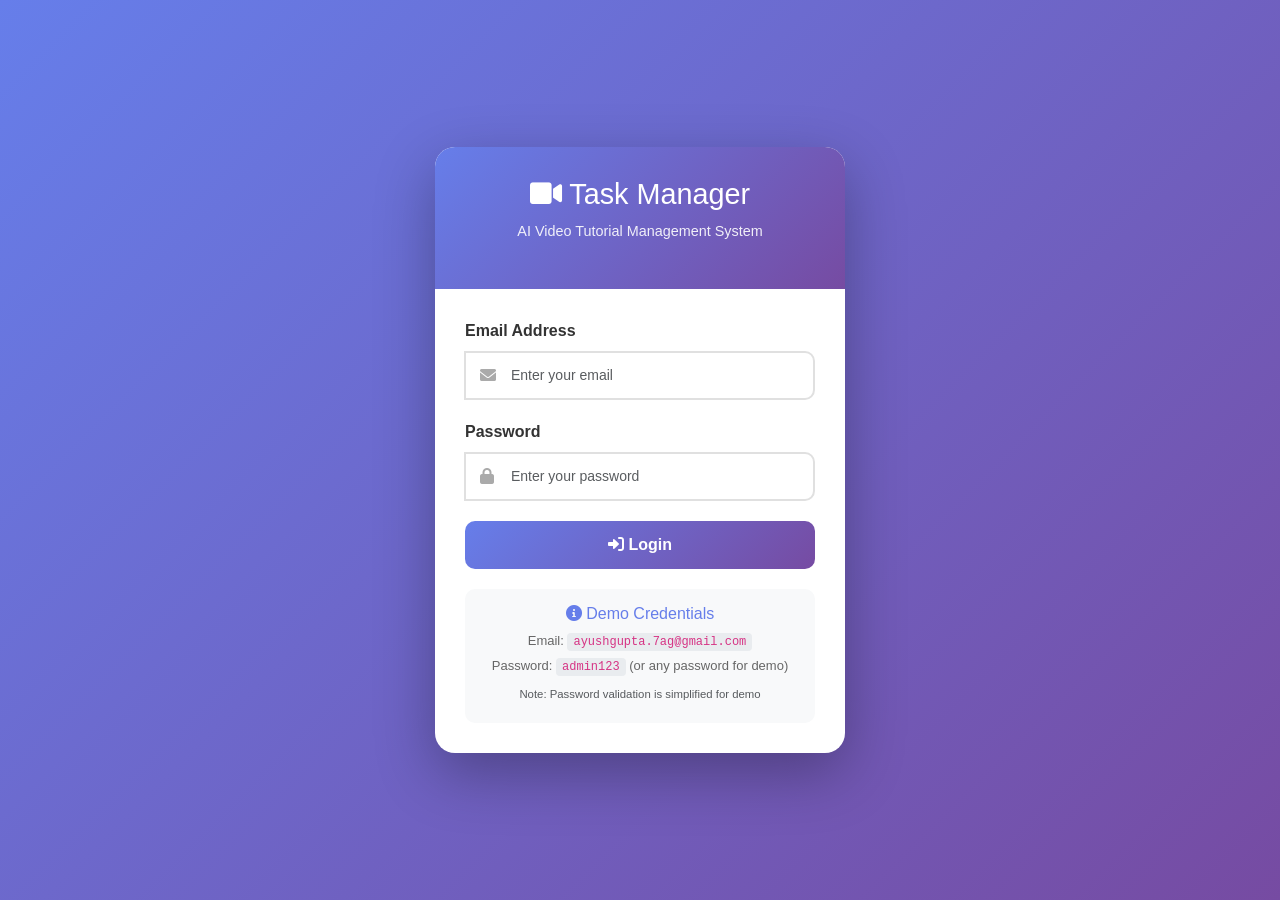
<file: static/login.html>
<!DOCTYPE html>
<html lang="en">
<head>
    <meta charset="UTF-8">
    <meta name="viewport" content="width=device-width, initial-scale=1.0">
    <title>Login - AI Video Tutorial Task Manager</title>
    <link href="https://cdn.jsdelivr.net/npm/bootstrap@5.1.3/dist/css/bootstrap.min.css" rel="stylesheet">
    <link rel="stylesheet" href="https://cdnjs.cloudflare.com/ajax/libs/font-awesome/6.0.0/css/all.min.css">
    <style>
        * {
            margin: 0;
            padding: 0;
            box-sizing: border-box;
        }

        body {
            font-family: 'Segoe UI', Tahoma, Geneva, Verdana, sans-serif;
            background: linear-gradient(135deg, #667eea 0%, #764ba2 100%);
            min-height: 100vh;
            display: flex;
            align-items: center;
            justify-content: center;
        }

        .login-container {
            width: 100%;
            max-width: 450px;
            padding: 20px;
        }

        .login-card {
            background: white;
            border-radius: 20px;
            box-shadow: 0 20px 60px rgba(0,0,0,0.3);
            overflow: hidden;
            animation: fadeInUp 0.5s ease-out;
        }

        @keyframes fadeInUp {
            from {
                opacity: 0;
                transform: translateY(30px);
            }
            to {
                opacity: 1;
                transform: translateY(0);
            }
        }

        .login-header {
            background: linear-gradient(135deg, #667eea 0%, #764ba2 100%);
            color: white;
            padding: 30px;
            text-align: center;
        }

        .login-header h1 {
            font-size: 1.8rem;
            margin-bottom: 10px;
        }

        .login-header p {
            opacity: 0.9;
            font-size: 0.9rem;
        }

        .login-body {
            padding: 30px;
        }

        .form-group {
            margin-bottom: 20px;
        }

        .form-label {
            font-weight: 600;
            color: #333;
            margin-bottom: 8px;
            display: block;
        }

        .input-group {
            position: relative;
        }

        .input-group i {
            position: absolute;
            left: 15px;
            top: 50%;
            transform: translateY(-50%);
            color: #aaa;
            z-index: 10;
        }

        .form-control {
            width: 100%;
            padding: 12px 15px 12px 45px;
            border: 2px solid #e0e0e0;
            border-radius: 10px;
            font-size: 14px;
            transition: all 0.3s;
        }

        .form-control:focus {
            border-color: #667eea;
            outline: none;
            box-shadow: 0 0 0 3px rgba(102, 126, 234, 0.1);
        }

        .btn-login {
            width: 100%;
            padding: 12px;
            background: linear-gradient(135deg, #667eea 0%, #764ba2 100%);
            color: white;
            border: none;
            border-radius: 10px;
            font-size: 16px;
            font-weight: 600;
            cursor: pointer;
            transition: transform 0.2s, box-shadow 0.2s;
        }

        .btn-login:hover {
            transform: translateY(-2px);
            box-shadow: 0 5px 15px rgba(102, 126, 234, 0.4);
        }

        .alert {
            border-radius: 10px;
            margin-bottom: 20px;
            animation: shake 0.5s ease-in-out;
        }

        @keyframes shake {
            0%, 100% { transform: translateX(0); }
            25% { transform: translateX(-10px); }
            75% { transform: translateX(10px); }
        }

        .demo-credentials {
            background: #f8f9fa;
            border-radius: 10px;
            padding: 15px;
            margin-top: 20px;
            text-align: center;
            font-size: 13px;
        }

        .demo-credentials h6 {
            color: #667eea;
            margin-bottom: 8px;
        }

        .demo-credentials p {
            margin: 5px 0;
            color: #666;
        }

        .demo-credentials code {
            background: #e9ecef;
            padding: 2px 6px;
            border-radius: 4px;
            font-size: 12px;
        }
    </style>
</head>
<body>
    <div class="login-container">
        <div class="login-card">
            <div class="login-header">
                <h1><i class="fas fa-video"></i> Task Manager</h1>
                <p>AI Video Tutorial Management System</p>
            </div>
            <div class="login-body">
                <div id="alertContainer"></div>
                
                <form id="loginForm">
                    <div class="form-group">
                        <label class="form-label">Email Address</label>
                        <div class="input-group">
                            <i class="fas fa-envelope"></i>
                            <input type="email" id="email" class="form-control" placeholder="Enter your email" required>
                        </div>
                    </div>
                    
                    <div class="form-group">
                        <label class="form-label">Password</label>
                        <div class="input-group">
                            <i class="fas fa-lock"></i>
                            <input type="password" id="password" class="form-control" placeholder="Enter your password" required>
                        </div>
                    </div>
                    
                    <button type="submit" class="btn-login">
                        <i class="fas fa-sign-in-alt"></i> Login
                    </button>
                </form>
                
                <div class="demo-credentials">
                    <h6><i class="fas fa-info-circle"></i> Demo Credentials</h6>
                    <p>Email: <code>ayushgupta.7ag@gmail.com</code></p>
                    <p>Password: <code>admin123</code> (or any password for demo)</p>
                    <p class="text-muted mt-2">
                        <small>Note: Password validation is simplified for demo</small>
                    </p>
                </div>
            </div>
        </div>
    </div>

    <script>
        const API_BASE = 'http://localhost:8000';
        
        function showAlert(message, type = 'danger') {
            const alertContainer = document.getElementById('alertContainer');
            const alertDiv = document.createElement('div');
            alertDiv.className = `alert alert-${type} alert-dismissible fade show`;
            alertDiv.innerHTML = `
                ${message}
                <button type="button" class="btn-close" data-bs-dismiss="alert"></button>
            `;
            alertContainer.appendChild(alertDiv);
            setTimeout(() => {
                alertDiv.remove();
            }, 3000);
        }
        
        document.getElementById('loginForm').addEventListener('submit', async function(e) {
            e.preventDefault();
            
            const email = document.getElementById('email').value;
            const password = document.getElementById('password').value;
            
            try {
                const response = await fetch(`${API_BASE}/login`, {
                    method: 'POST',
                    headers: {
                        'Content-Type': 'application/json',
                    },
                    body: JSON.stringify({
                        email: email,
                        password: password
                    })
                });
                
                const data = await response.json();
                
                if (response.ok) {
                    // Store user info in session storage
                    sessionStorage.setItem('user', JSON.stringify(data.user));
                    showAlert('Login successful! Redirecting...', 'success');
                    setTimeout(() => {
                        window.location.href = '/static/index.html';
                    }, 1000);
                } else {
                    showAlert(data.detail || 'Invalid credentials. Please try again.', 'danger');
                }
            } catch (error) {
                showAlert('Error connecting to server. Please try again.', 'danger');
            }
        });
        
        // Check if already logged in
        if (sessionStorage.getItem('user')) {
            window.location.href = '/static/index.html';
        }
    </script>
    
    <script src="https://cdn.jsdelivr.net/npm/bootstrap@5.1.3/dist/js/bootstrap.bundle.min.js"></script>
</body>
</html>
</file>
